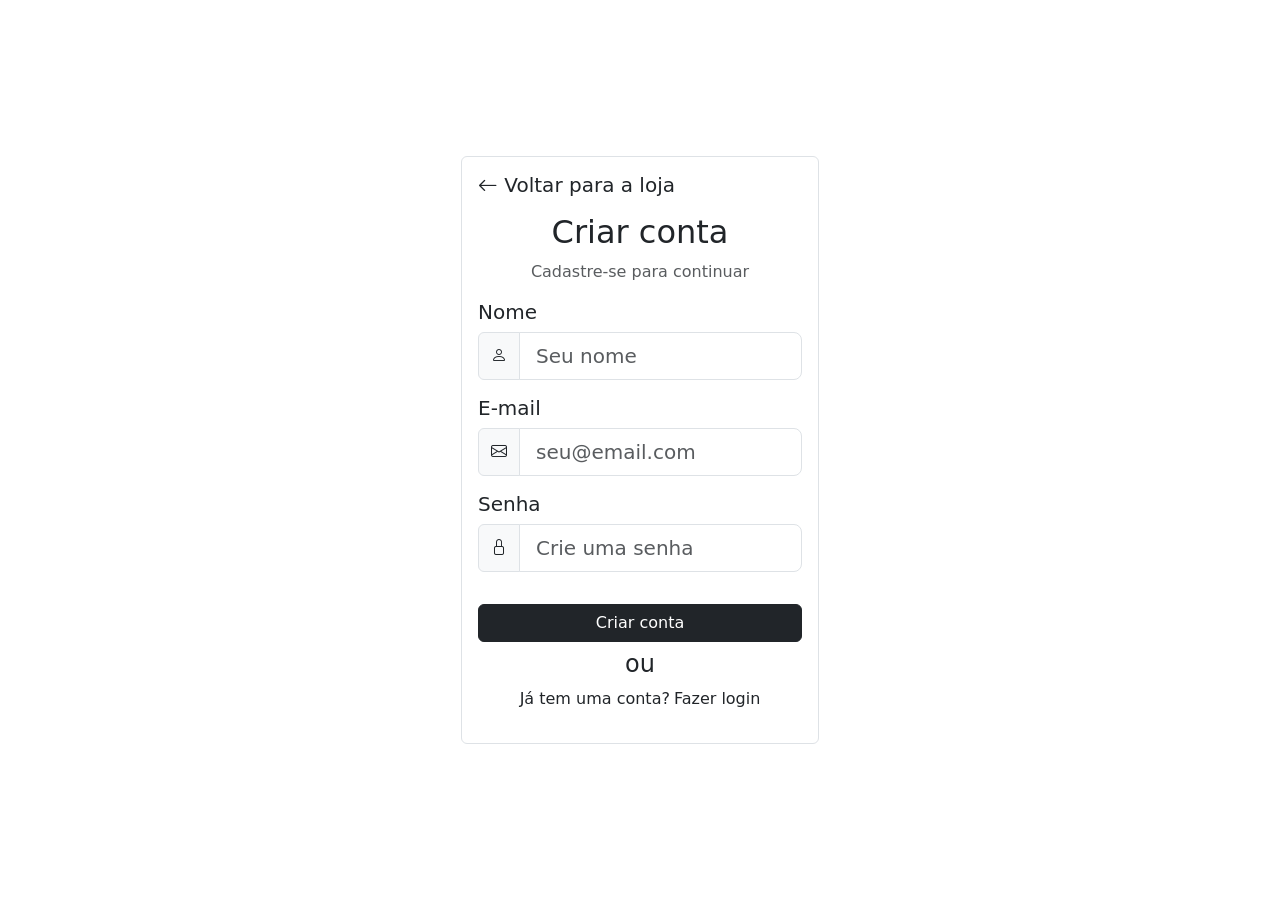
<file: view/cadastro.html>
<!DOCTYPE html>
<html lang="pt-br">

<head>
    <meta charset="UTF-8">
    <meta name="viewport" content="width=device-width, initial-scale=1.0">
    <title>Cadastro</title>

    <link href="https://cdn.jsdelivr.net/npm/bootstrap@5.3.2/dist/css/bootstrap.min.css" rel="stylesheet">
    <link rel="stylesheet" href="https://cdn.jsdelivr.net/npm/bootstrap-icons@1.11.3/font/bootstrap-icons.css">
    <script type="module" src="./javascript/Cadastro.js" defer></script>
</head>

<body>

    <div class="container-fluid d-flex justify-content-center align-items-center vh-100 flex-column">

        <div class="container-main d-flex flex-column align-items-center border rounded p-3">

            <a href="./index.html" class="text-dark text-decoration-none align-self-start mb-2">
                <h5><i class="bi bi-arrow-left"></i> Voltar para a loja</h5>
            </a>

            <div class="container-login">

                <form class="form_login d-flex flex-column">

                    <h2 class="text-center">Criar conta</h2>
                    <p class="text-muted text-center">Cadastre-se para continuar</p>

                    <h5>Nome</h5>

                    <div class="input-group mb-3">
                        <span class="input-group-text">
                            <i class="bi bi-person"></i>
                        </span>

                        <input type="text" name="nome" id="nome" class="form-control form-control-lg"
                            placeholder="Seu nome">
                    </div>

                    <h5>E-mail</h5>

                    <div class="input-group mb-3">
                        <span class="input-group-text">
                            <i class="bi bi-envelope"></i>
                        </span>

                        <input type="email" name="email" id="email" class="form-control form-control-lg"
                            placeholder="seu@email.com">
                    </div>

                    <h5>Senha</h5>

                    <div class="input-group mb-3">
                        <span class="input-group-text">
                            <i class="bi bi-lock"></i>
                        </span>

                        <input type="password" name="senha" id="senha" class="form-control form-control-lg"
                            placeholder="Crie uma senha">
                    </div>

                    <h5 class="msgErro text-danger d-none">Campos inválidos!</h5>

                    <input type="submit" value="Criar conta" class="w-100 btn btn-dark mt-3">

                    <h4 class="text-center mt-2">ou</h4>

                    <div class="link-register d-flex gap-1 justify-content-center">

                        <p>Já tem uma conta?</p>

                        <a href="./login.html" class="text-dark text-decoration-none">
                            Fazer login
                        </a>

                    </div>

                </form>
            </div>
        </div>
    </div>

</body>

</html>
</file>
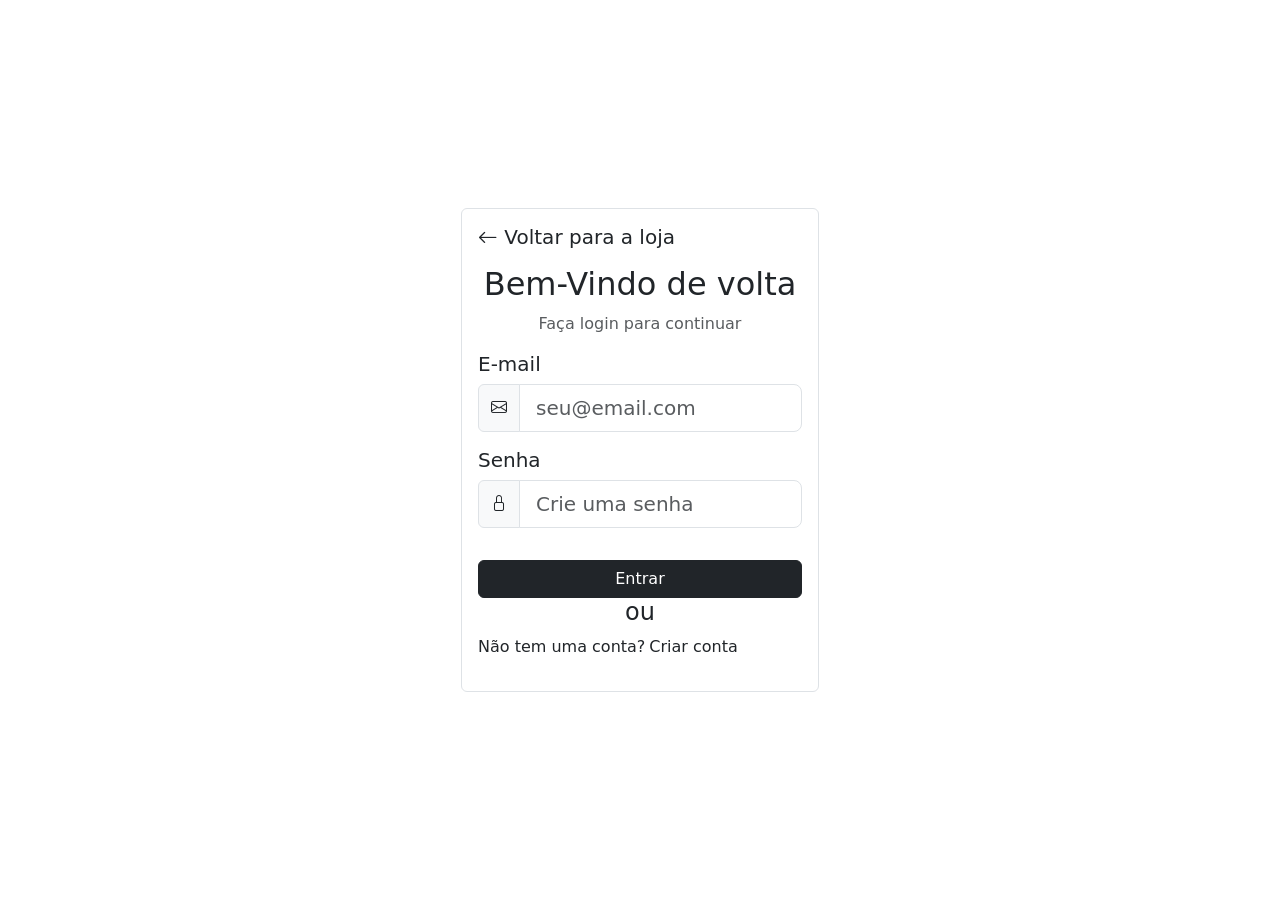
<file: view/login.html>
<!DOCTYPE html>
<html lang="pt-br">

<head>
    <meta charset="UTF-8">
    <meta name="viewport" content="width=device-width, initial-scale=1.0">
    <title>Login</title>
    <link href="https://cdn.jsdelivr.net/npm/bootstrap@5.3.2/dist/css/bootstrap.min.css" rel="stylesheet">
    <link rel="stylesheet" href="https://cdn.jsdelivr.net/npm/bootstrap-icons@1.11.3/font/bootstrap-icons.css">
    <script type="module" src="./javascript/Auth.js" defer></script>
</head>

<body>

    <div class="container-fluid d-flex justify-content-center align-items-center vh-100 flex-column">

        <div class="container-main d-flex flex-column align-items-center border rounded p-3">

            <a href="./index.html" class="text-dark text-decoration-none align-self-start mb-2">
                <h5><i class="bi bi-arrow-left"></i> Voltar para a loja</h5>
            </a>

            <div class="container-login">

                <form class="form_login d-flex flex-column">

                    <h2 class="text-center">Bem-Vindo de volta</h2>
                    <p class="text-muted text-center">Faça login para continuar</p>

                    <h5>E-mail</h5>

                    <div class="input-group mb-3">
                        <span class="input-group-text">
                            <i class="bi bi-envelope"></i>
                        </span>

                        <input type="email" name="email" id="email" class="form-control form-control-lg"
                            placeholder="seu@email.com">
                    </div>

                    <h5>Senha</h5>

                    <div class="input-group mb-3">
                        <span class="input-group-text">
                            <i class="bi bi-lock"></i>
                        </span>

                        <input type="password" name="senha" id="senha" class="form-control form-control-lg"
                            placeholder="Crie uma senha">
                    </div>

                    <h5 class="msgErro text-danger d-none">Email ou Senha incorreta!</h5>

                    <input type="submit" value="Entrar" class="w-100 btn btn-dark mt-3">

                    <h4 class="text-center">ou</h4>

                    <div class="link-register d-flex gap-1">
                        <p>Não tem uma conta?</p>

                        <a href="./cadastro.html" class="text-dark text-decoration-none">
                            Criar conta
                        </a>

                    </div>

                </form>
            </div>
        </div>
    </div>

</body>

</html>
</file>
